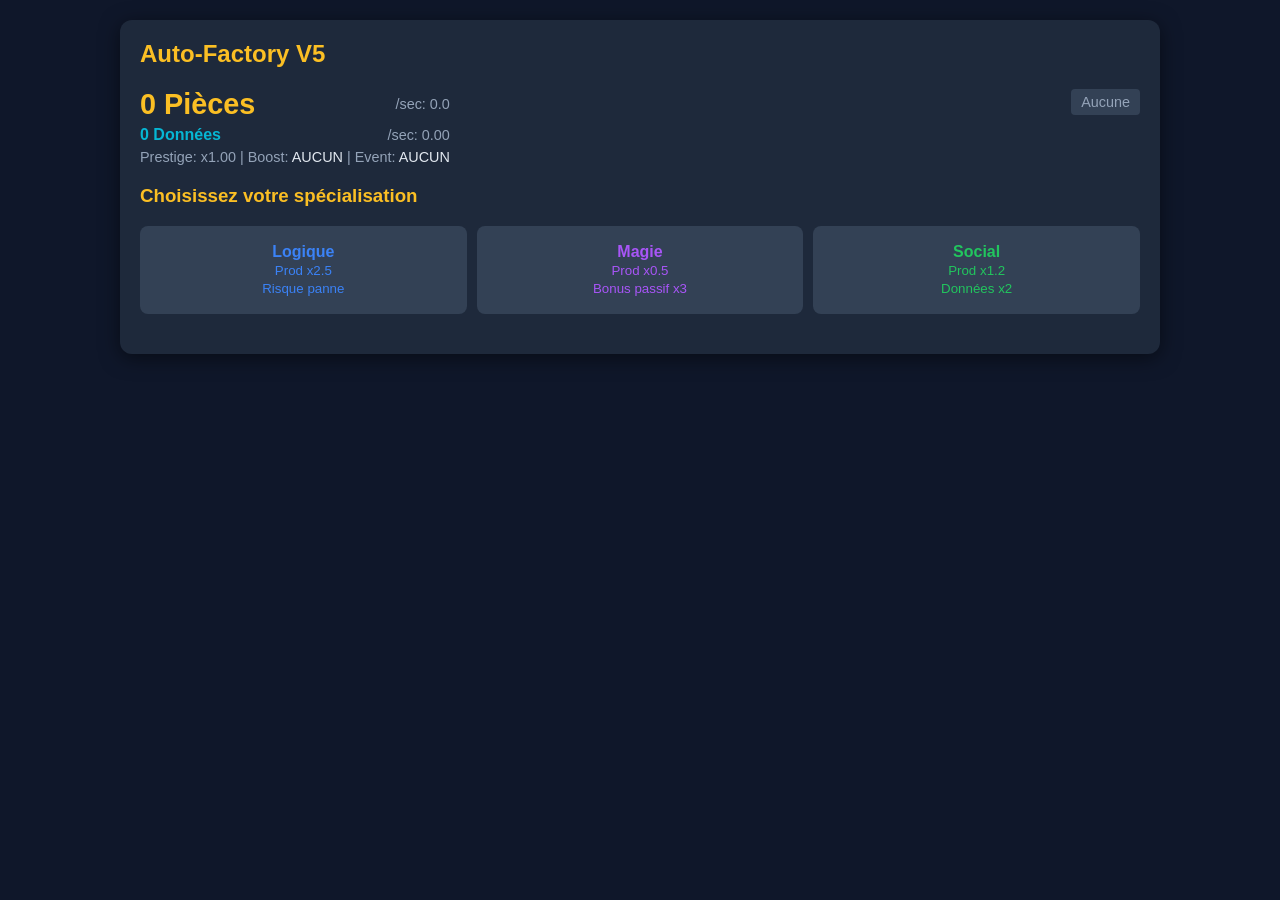
<file: index.html>
<!DOCTYPE html>
<html lang="fr">
<head>
    <meta charset="UTF-8">
    <meta name="viewport" content="width=device-width, initial-scale=1.0">
    <title>Auto-Factory Tycoon - V5</title>
    <link rel="stylesheet" href="src/css/style.css">
</head>
<body>

<div class="container">
    <div class="header" style="display:flex; justify-content:space-between; align-items:center; margin-bottom:20px;">
        <div>
            <h2>Auto-Factory V5</h2>
            <div class="res-row">
                <span class="big-text"><span id="res-display">0</span> Pièces</span>
                <span class="sub-text">/sec: <span id="bps-display">0</span></span>
            </div>
            <div class="res-row">
                <span class="data-text"><span id="data-display">0</span> Données</span>
                <span class="sub-text">/sec: <span id="dps-display">0</span></span>
            </div>
            <div class="sub-text" style="margin-top:5px;">
                Prestige: <span id="prestige-display">x1.00</span> | 
                Boost: <span id="oc-display" class="overclock-active">AUCUN</span> | 
                Event: <span id="event-display" class="event-active">AUCUN</span>
            </div>
        </div>
        <div id="branch-badge" class="sub-text" style="padding:5px 10px; background:#334155; border-radius:4px;">Aucune</div>
    </div>

    <!-- Écran de démarrage -->
    <div id="start-screen">
        <h3>Choisissez votre spécialisation</h3>
        <div class="branch-grid">
            <div class="branch-card logic" onclick="selectBranch('logic')">
                <strong>Logique</strong><br><small>Prod x2.5<br>Risque panne</small>
            </div>
            <div class="branch-card magic" onclick="selectBranch('magic')">
                <strong>Magie</strong><br><small>Prod x0.5<br>Bonus passif x3</small>
            </div>
            <div class="branch-card social" onclick="selectBranch('social')">
                <strong>Social</strong><br><small>Prod x1.2<br>Données x2</small>
            </div>
        </div>
    </div>

    <!-- Jeu Principal -->
    <div id="game-screen" class="hidden">
        <div class="grid">
            <!-- Colonne Gauche : Shop -->
            <div>
                <h3>Atelier (Pièces)</h3>
                <div id="shop-container"></div>
            </div>

            <!-- Colonne Centrale : Overclock & Events -->
            <div>
                <div class="stat-box" style="border-color: var(--blue);">
                    <h3>Action Manuelle</h3>
                    <button class="btn btn-buy" style="background:#475569;" onclick="manualClick()">
                        <span>PRODUIRE MANUELLEMENT</span>
                        <span>+<span id="click-val">1</span></span>
                    </button>
                </div>

                <div class="stat-box" style="border-color: var(--cyan);">
                    <h3>Overclocking (Données)</h3>
                    <p class="sub-text">Choisissez un niveau de boost.</p>
                    
                    <button id="btn-oc-1" class="btn tier-btn tier-1" onclick="activateOverclock(1)">
                        <div style="display:flex; justify-content:space-between;"><span>Niveau 1 (+30%)</span><span>50 Données</span></div><small>60s</small>
                    </button>
                    <button id="btn-oc-2" class="btn tier-btn tier-2" onclick="activateOverclock(2)" disabled>
                        <div style="display:flex; justify-content:space-between;"><span>Niveau 2 (+50%)</span><span>200 Données</span></div><small>90s</small>
                    </button>
                    <button id="btn-oc-3" class="btn tier-btn tier-3" onclick="activateOverclock(3)" disabled>
                        <div style="display:flex; justify-content:space-between;"><span>Niveau 3 (+100%)</span><span>1000 Données</span></div><small>120s</small>
                    </button>
                    <button id="btn-oc-4" class="btn tier-btn tier-4" onclick="activateOverclock(4)" disabled>
                        <div style="display:flex; justify-content:space-between;"><span>Niveau 4 (+150%)</span><span>5000 Données</span></div><small>180s</small>
                    </button>

                    <div id="oc-timer" style="text-align:center; margin-top:10px; font-weight:bold; color:var(--cyan); display:none;">
                        Boost: <span id="oc-percent">0</span>% | <span id="oc-countdown">0</span>s
                    </div>
                </div>

                <div class="stat-box" style="border-color: var(--green);">
                    <h3>Événements Aléatoires</h3>
                    <p class="sub-text" id="event-desc">En attente d'un événement...</p>
                    <div id="event-timer" style="text-align:center; font-weight:bold; color:var(--green); display:none;">
                        Durée: <span id="event-countdown">0</span>s
                    </div>
                </div>

                <div class="stat-box" style="border-color: var(--gold);">
                    <h3>Quêtes</h3>
                    <div id="quest-container"></div>
                </div>

                <div class="stat-box" style="border-color: var(--purple);">
                    <h3>Prestige (Reborn)</h3>
                    <p class="sub-text">Réinitialisez tout pour un bonus permanent.</p>
                    <p>Bonus actuel: <span id="prestige-bonus">0%</span></p>
                    <button class="btn btn-reset" onclick="doPrestige()">
                        REBORN (Nécessite 10k prod/sec)
                    </button>
                </div>

                <div class="log-area" id="game-log"></div>
            </div>

            <!-- Colonne Droite : Stats -->
            <div>
                <h3>Statistiques</h3>
                <div class="stat-box">
                    <div class="res-row"><span>Machines:</span> <span id="machine-count">0</span></div>
                    <div class="res-row"><span>Branches:</span> <span id="branch-info">-</span></div>
                    <div class="res-row"><span>Données Totales:</span> <span id="total-data">0</span></div>
                    <div class="res-row" style="border-top: 1px solid #334155; margin-top: 5px; padding-top: 5px;">
                        <span style="color: var(--gold);">Prod. Pièces (Réel):</span> 
                        <span id="real-bps">0</span>
                    </div>
                    <div class="res-row">
                        <span style="color: var(--cyan);">Prod. Données (Réel):</span> 
                        <span id="real-dps">0</span>
                    </div>
                </div>
                <div class="stat-box">
                    <h4>Guide</h4>
                    <p class="sub-text">- Achetez des machines.<br>- Les machines de niveau 4+ produisent des Données.<br>- Complétez les quêtes pour des récompenses.<br>- Surveillez les événements aléatoires !</p>
                </div>
            </div>
        </div>
    </div>
</div>

<!-- Modal -->
<div id="oc-modal" class="modal-overlay hidden">
    <div class="modal-content">
        <h3 id="oc-title" style="color:var(--cyan)">OVERCLOCK ACTIVÉ!</h3>
        <p id="oc-desc" style="font-size:1.2em; margin:20px 0;"></p>
        <button class="btn btn-buy" onclick="closeOcModal()">Fermer</button>
    </div>
</div>

<!-- Chargement du module principal -->
<script type="module" src="src/js/main.js"></script>
</body>
</html>
</file>
<file: src/css/style.css>
:root {
    --bg: #0f172a; --card: #1e293b; --text: #e2e8f0;
    --blue: #3b82f6; --purple: #a855f7; --green: #22c55e;
    --gold: #fbbf24; --red: #ef4444; --cyan: #06b6d4; --orange: #f97316; --pink: #ec4899;
}
body { font-family: 'Segoe UI', sans-serif; background: var(--bg); color: var(--text); margin: 0; padding: 20px; display: flex; justify-content: center; }
.container { width: 100%; max-width: 1000px; background: var(--card); border-radius: 12px; padding: 20px; box-shadow: 0 4px 20px rgba(0,0,0,0.5); }

.grid { display: grid; grid-template-columns: 1fr 1fr 1fr; gap: 20px; }
@media (max-width: 900px) { .grid { grid-template-columns: 1fr; } }

h1, h2, h3 { margin-top: 0; color: var(--gold); }
.stat-box { background: #0f172a; padding: 15px; border-radius: 8px; margin-bottom: 15px; border-left: 4px solid var(--blue); }
.res-row { display: flex; justify-content: space-between; align-items: center; margin-bottom: 5px; }
.big-text { font-size: 1.8em; font-weight: bold; color: var(--gold); }
.sub-text { font-size: 0.9em; color: #94a3b8; }
.data-text { color: var(--cyan); font-weight: bold; }

.btn { padding: 12px; border: none; border-radius: 6px; cursor: pointer; font-weight: bold; width: 100%; margin-bottom: 8px; transition: 0.2s; }
.btn:active { transform: scale(0.98); }
.btn-buy { background: var(--blue); color: white; display: flex; justify-content: space-between; align-items: center; }
.btn-buy:disabled { background: #475569; cursor: not-allowed; opacity: 0.6; }

/* Styles Overclock Tiers */
.tier-btn { margin-bottom: 10px; border: 1px solid transparent; }
.tier-1 { background: linear-gradient(45deg, var(--cyan), #0ea5e9); color: white; }
.tier-2 { background: linear-gradient(45deg, var(--orange), #f97316); color: white; }
.tier-3 { background: linear-gradient(45deg, var(--purple), #a855f7); color: white; }
.tier-4 { background: linear-gradient(45deg, var(--pink), #db2777); color: white; }

.tier-btn:disabled { background: #334155; border-color: #475569; cursor: not-allowed; opacity: 0.5; filter: grayscale(1); }

.btn-reset { background: var(--red); color: white; margin-top: 20px; }

.shop-item { background: #0f172a; padding: 10px; margin-bottom: 8px; border-radius: 6px; border: 1px solid #334155; }
.shop-header { display: flex; justify-content: space-between; margin-bottom: 5px; font-weight: bold; }
.shop-desc { font-size: 0.85em; color: #94a3b8; }
.count-badge { background: var(--purple); padding: 2px 8px; border-radius: 10px; font-size: 0.8em; }

.branch-grid { display: grid; grid-template-columns: repeat(3, 1fr); gap: 10px; margin-bottom: 20px; }
.branch-card { background: #334155; padding: 15px; border-radius: 8px; text-align: center; cursor: pointer; border: 2px solid transparent; }
.branch-card:hover { background: #475569; }
.branch-card.selected { border-color: white; background: #475569; }
.logic { color: var(--blue); } .magic { color: var(--purple); } .social { color: var(--green); }

.modal-overlay { position: fixed; top: 0; left: 0; width: 100%; height: 100%; background: rgba(0,0,0,0.85); display: flex; justify-content: center; align-items: center; z-index: 100; }
.modal-content { background: var(--card); padding: 30px; border-radius: 12px; text-align: center; max-width: 400px; border: 2px solid var(--cyan); animation: popIn 0.3s ease; }
@keyframes popIn { from { transform: scale(0.8); opacity: 0; } to { transform: scale(1); opacity: 1; } }

.hidden { display: none !important; }
.log-area { height: 120px; overflow-y: auto; background: #0f172a; padding: 10px; font-family: monospace; font-size: 0.85em; border-radius: 4px; margin-top: 10px; color: #cbd5e1; border: 1px solid #334155; }

.overclock-active { color: var(--cyan); font-weight: bold; animation: pulse 1s infinite; }
.event-active { color: var(--green); font-weight: bold; animation: pulse 1s infinite; }
@keyframes pulse { 0% { opacity: 1; } 50% { opacity: 0.6; } 100% { opacity: 1; } }

/* Quest Styles */
.quest-item { background: #1e293b; padding: 8px; margin-bottom: 5px; border-radius: 4px; border-left: 3px solid var(--gold); display: flex; justify-content: space-between; align-items: center; }
.quest-done { border-left-color: var(--green); opacity: 0.6; text-decoration: line-through; }
.quest-reward { color: var(--gold); font-weight: bold; }
.btn-claim { background: var(--gold); color: black; padding: 4px 8px; font-size: 0.8em; width: auto; margin: 0; }
.btn-claim:disabled { background: #475569; color: #94a3b8; cursor: not-allowed; }
</file>
